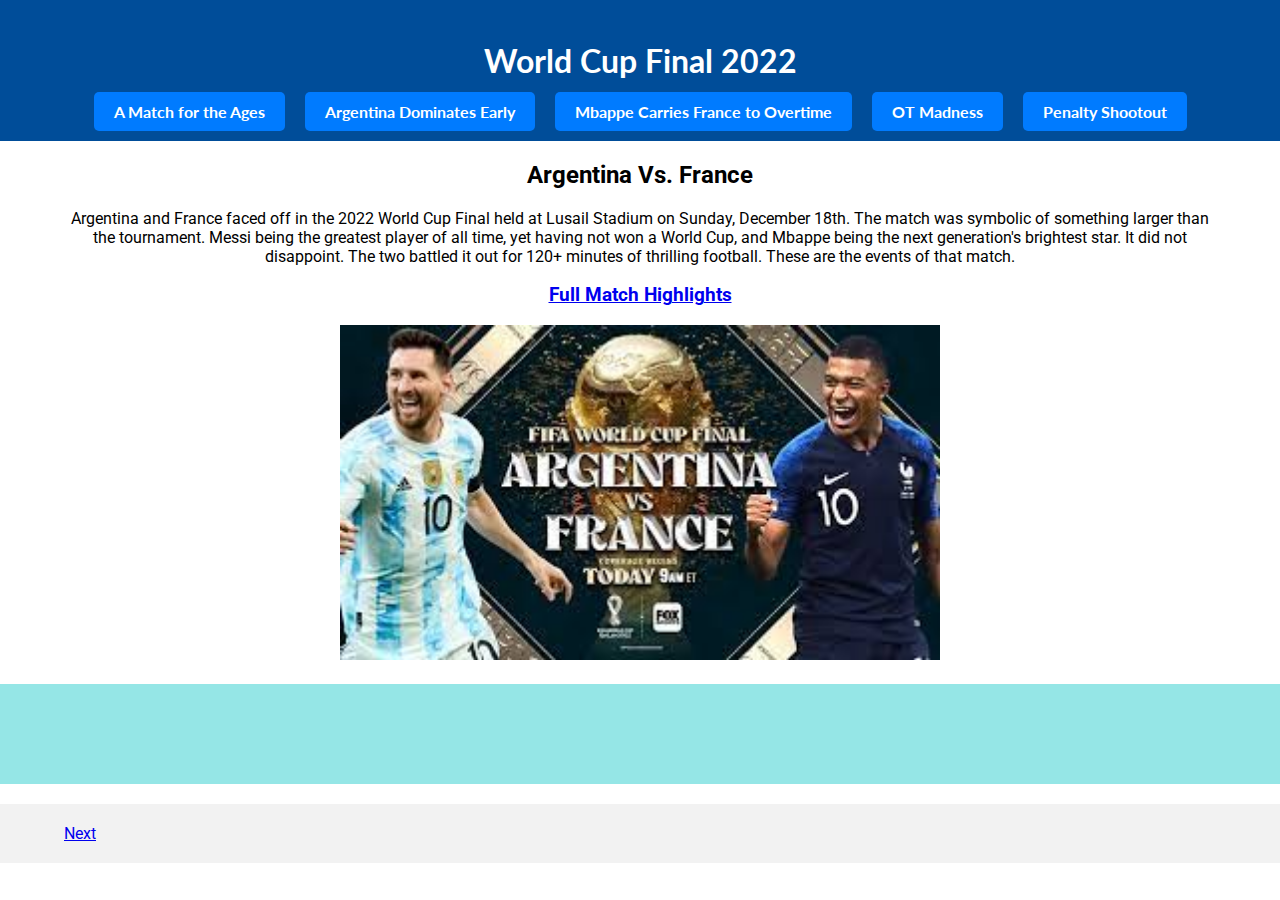
<file: index.html>
<!DOCTYPE html>
<html lang="en">
<head>
    <meta charset="UTF-8">
    <meta name="viewport" content="width=device-width, initial-scale=1.0">
    <title>World Cup Final 2022</title>
    <link rel="stylesheet" href="style.css">
    <!-- Link to Google Fonts -->
    <link href="https://fonts.googleapis.com/css2?family=Roboto:wght@400;700&family=Lato:wght@400;700&display=swap" rel="stylesheet">
</head>
<body>
    <header>
        <h1>World Cup Final 2022</h1>
        <nav>
            <ul>
                <li><a href="index.html">A Match for the Ages</a></li>
                <li><a href="arg-dominates.html">Argentina Dominates Early</a></li>
                <li><a href="mbappe-carries.html">Mbappe Carries France to Overtime</a></li>
                <li><a href="ot-madness.html">OT Madness</a></li>
                <li><a href="penalty-shootout.html">Penalty Shootout</a></li>
            </ul>
        </nav>
    </header>
    
    <main id="main-content">
        <section class="content">
            <h2 class="special-text">Argentina Vs. France</h2>
            <p>Argentina and France faced off in the 2022 World Cup Final held at Lusail Stadium on Sunday, December 18th. 
                The match was symbolic of something larger than the tournament. Messi being the greatest player of all time,
                yet having not won a World Cup, and Mbappe being the next generation's brightest star. It did not disappoint.
                The two battled it out for 120+ minutes of thrilling football. These are the events of that match.
            </p>
            <h3><a href= "https://www.youtube.com/watch?v=zhEWqfP6V_w" target="_blank">Full Match Highlights</a></h3>
            <img src="game_poster.jpeg" alt="Match Promo" style="width:100%;max-width:600px;height:auto;">
        </section>
        <!-- Example of a box to demonstrate geometry control -->
        <div class="box"></div>
    </main>

    <footer>
        <div class="footer-links">
            <a href="arg-dominates.html" class="next-button">Next</a>
        </div>
    </footer>
</body>
</html>
</file>
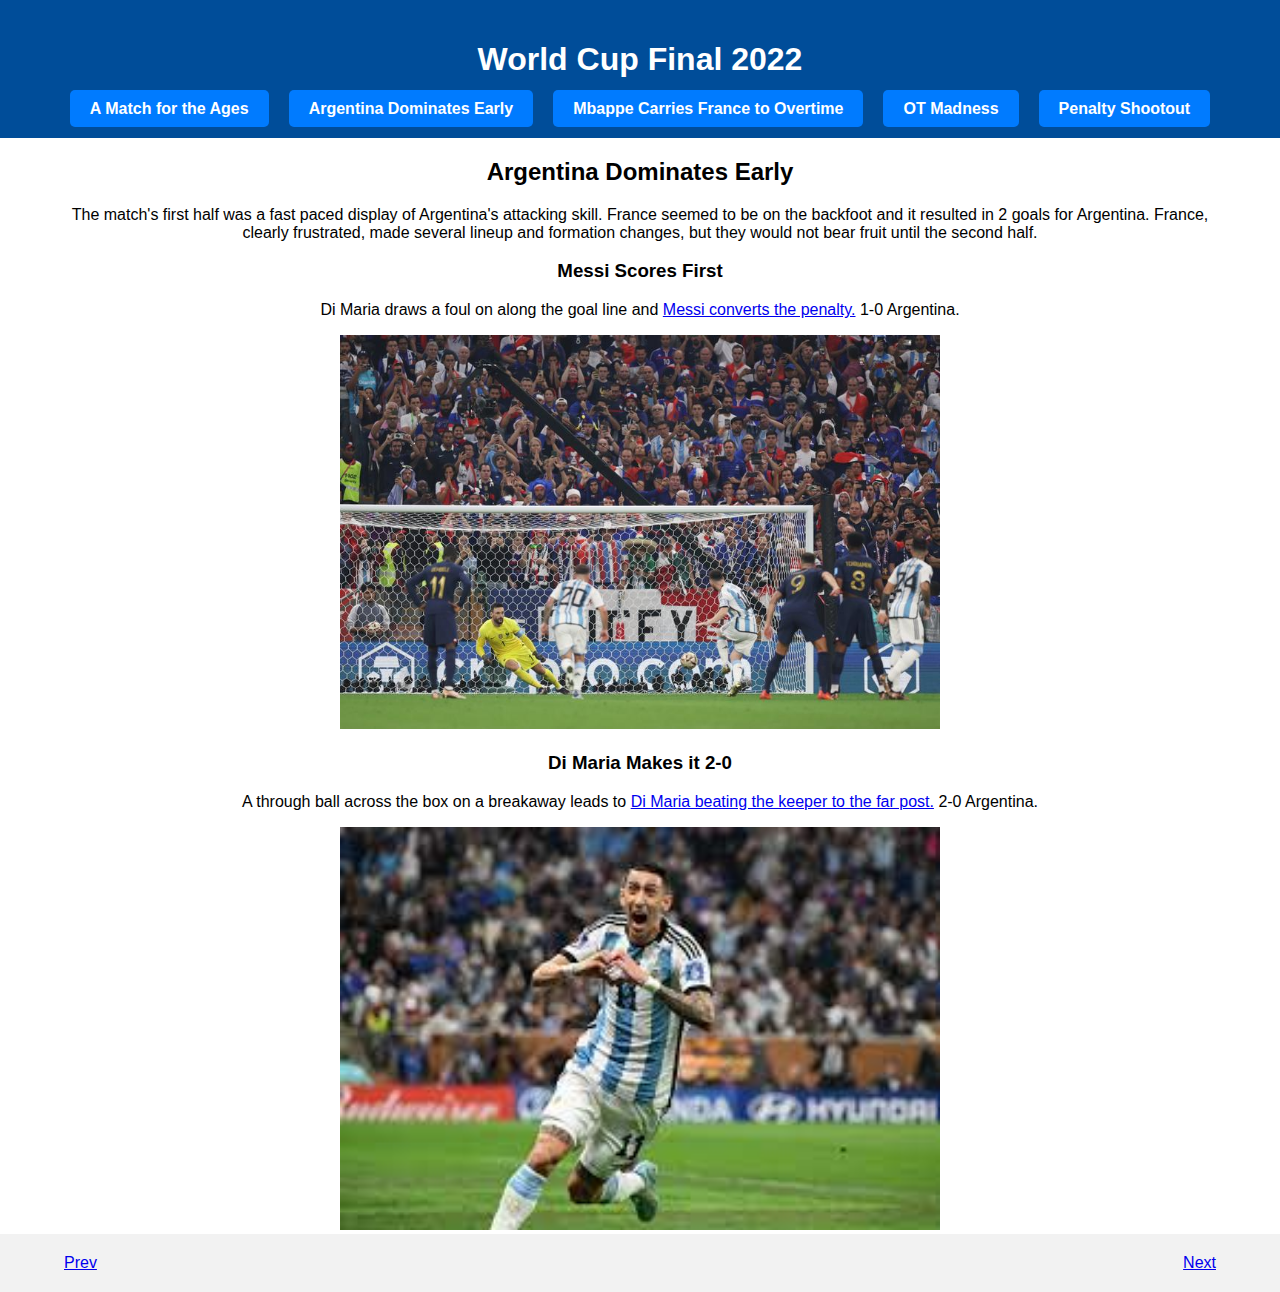
<file: arg-dominates.html>
<!DOCTYPE html>
<html lang="en">
<head>
    <meta charset="UTF-8">
    <meta name="viewport" content="width=device-width, initial-scale=1.0">
    <title>World Cup Final 2022</title>
    <link rel="stylesheet" href="style.css">
</head>
<body>
    <header>
        <h1>World Cup Final 2022</h1>
        <nav>
            <ul>
                <li><a href="index.html">A Match for the Ages</a></li>
                <li><a href="arg-dominates.html">Argentina Dominates Early</a></li>
                <li><a href="mbappe-carries.html">Mbappe Carries France to Overtime</a></li>
                <li><a href="ot-madness.html">OT Madness</a></li>
                <li><a href="penalty-shootout.html">Penalty Shootout</a></li>
            </ul>
        </nav>
    </header>
    <main>
        <section class="content">
            <h2>Argentina Dominates Early</h2>
            <p>The match's first half was a fast paced display of Argentina's attacking skill. France seemed to be on
                the backfoot and it resulted in 2 goals for Argentina. France, clearly frustrated, made several lineup and formation 
                changes, but they would not bear fruit until the second half.
            </p>

            <h3>Messi Scores First</h3>
            <p>Di Maria draws a foul on along the goal line and <a href="https://www.youtube.com/watch?v=1svetCz7vzQ" target="_blank">Messi converts the penalty.</a> 1-0 Argentina.
        </p>
        <img src="Messi_1st_pk.jpeg" alt="Messi Scores First" style="width:100%;max-width:600px;height:auto;">


            <h3>Di Maria Makes it 2-0</h3>
                <p>A through ball across the box on a breakaway leads to <a href="https://www.youtube.com/watch?v=gm3jomzFEpk" target="_blank">Di Maria beating the keeper to the far post.</a> 2-0 Argentina.
                </p>
        <img src="Di_maria_2nd_goal.jpeg" alt="Di Maria Makes it 2-0" style="width:100%;max-width:600px;height:auto;">
        </section>
    </main>

    <footer>
        <div class="footer-links">
            <a href="index.html" class="prev-button">Prev</a> <!-- Update href -->
            <a href="mbappe-carries.html" class="next-button">Next</a> <!-- Update href -->
        </div>
    </footer>
</body>
</html>
</file>
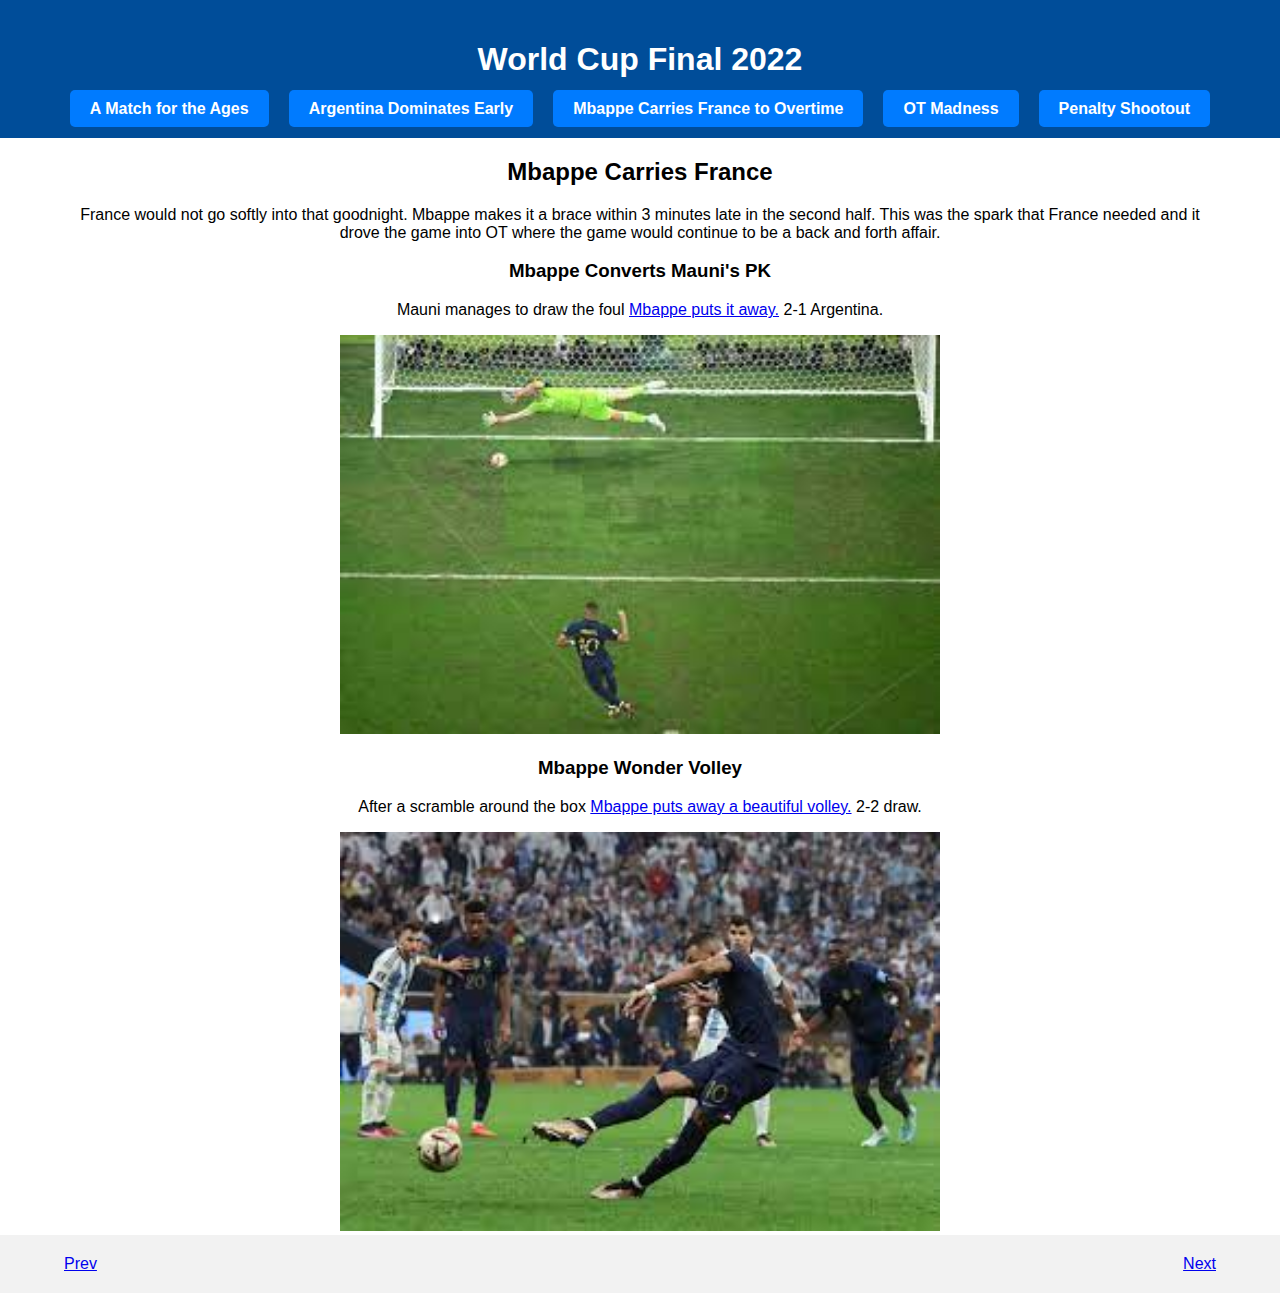
<file: mbappe-carries.html>
<!DOCTYPE html>
<html lang="en">
<head>
    <meta charset="UTF-8">
    <meta name="viewport" content="width=device-width, initial-scale=1.0">
    <title>World Cup Final 2022</title>
    <link rel="stylesheet" href="style.css">
</head>
<body>
    <header>
        <h1>World Cup Final 2022</h1>
        <nav>
            <ul>
                <li><a href="index.html">A Match for the Ages</a></li>
                <li><a href="arg-dominates.html">Argentina Dominates Early</a></li>
                <li><a href="mbappe-carries.html">Mbappe Carries France to Overtime</a></li>
                <li><a href="ot-madness.html">OT Madness</a></li>
                <li><a href="penalty-shootout.html">Penalty Shootout</a></li>
            </ul>
        </nav>
    </header>

    <main>
        <section class="content">
            <h2>Mbappe Carries France</h2>
            <p>France would not go softly into that goodnight. Mbappe makes it a brace within 3 minutes late in the second half.
                This was the spark that France needed and it drove the game into OT where the game would continue to be a back and forth affair. 
            </p>

            <h3>Mbappe Converts Mauni's PK</h3>
            <p>Mauni manages to draw the foul <a href="https://www.youtube.com/watch?v=wYbdJtRTc-8" target="_blank">Mbappe puts it away.</a> 2-1 Argentina.
        </p>
        <img src="Mbappe_pk.jpeg" alt="Mbappe gets one back" style="width:100%;max-width:600px;height:auto;">


            <h3>Mbappe Wonder Volley</h3>
                <p>After a scramble around the box <a href="https://www.youtube.com/watch?v=wYbdJtRTc-8" target="_blank">Mbappe puts away a beautiful volley.</a> 2-2 draw.
                </p>
        <img src="mbappe_volley.jpeg" alt="Mbappe volley brings a draw" style="width:100%;max-width:600px;height:auto;">
        </section>
    </main>
    <footer>
        <div class="footer-links">
            <a href="arg-dominates.html" class="prev-button">Prev</a> <!-- Update href -->
            <a href="ot-madness.html" class="next-button">Next</a> <!-- Update href -->
        </div>
    </footer>
</body>
</html>
</file>
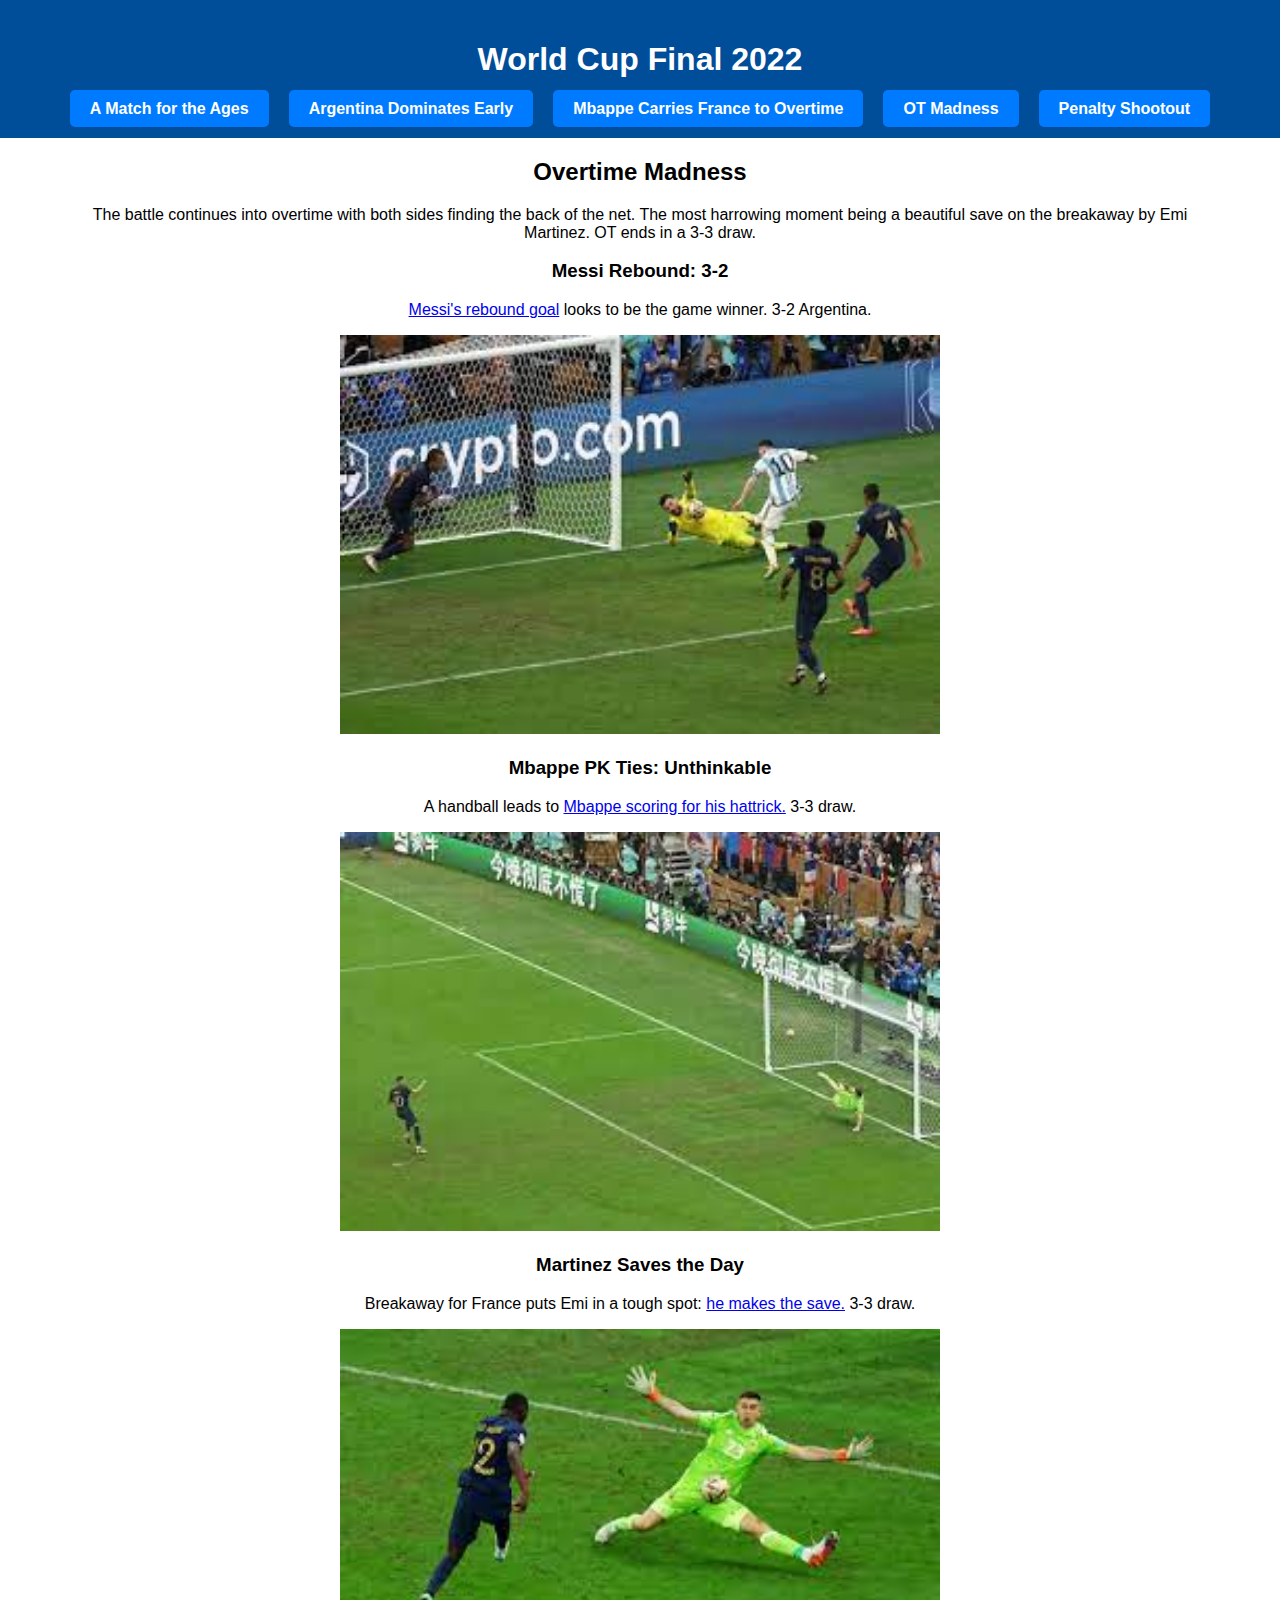
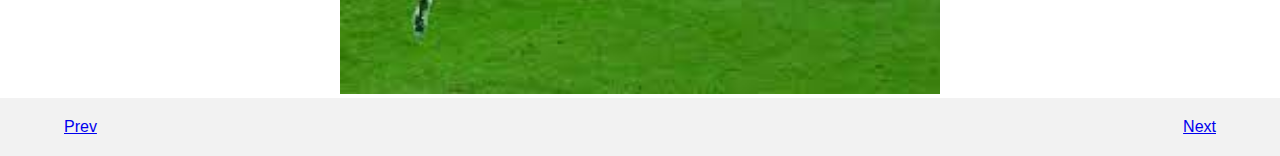
<file: ot-madness.html>
<!DOCTYPE html>
<html lang="en">
<head>
    <meta charset="UTF-8">
    <meta name="viewport" content="width=device-width, initial-scale=1.0">
    <title>World Cup Final 2022</title>
    <link rel="stylesheet" href="style.css">
</head>
<body>
    <header>
        <h1>World Cup Final 2022</h1>
        <nav>
            <ul>
                <li><a href="index.html">A Match for the Ages</a></li>
                <li><a href="arg-dominates.html">Argentina Dominates Early</a></li>
                <li><a href="mbappe-carries.html">Mbappe Carries France to Overtime</a></li>
                <li><a href="ot-madness.html">OT Madness</a></li>
                <li><a href="penalty-shootout.html">Penalty Shootout</a></li>
            </ul>
        </nav>
    </header>
    
    <main>
        <section class="content">
            <h2>Overtime Madness</h2>
            <p>The battle continues into overtime with both sides finding the back of the net. The most harrowing moment
                being a beautiful save on the breakaway by Emi Martinez. OT ends in a 3-3 draw.
            </p>

            <h3>Messi Rebound: 3-2</h3>
            <p><a href="https://www.youtube.com/watch?v=DLet2SgJAt4" target="_blank">Messi's rebound goal</a> looks to be the game winner. 3-2 Argentina.
        </p>
        <img src="Messi_rebound.jpeg" alt="Messi brace" style="width:100%;max-width:600px;height:auto;">


            <h3>Mbappe PK Ties: Unthinkable</h3>
                <p>A handball leads to <a href="https://www.youtube.com/watch?v=Si7w2GwqPYU" target="_blank">Mbappe scoring for his hattrick.</a> 3-3 draw.
                </p>
        <img src="mbappe_hat.jpeg" alt="Mbappe hattrick" style="width:100%;max-width:600px;height:auto;">

        <h3>Martinez Saves the Day</h3>
        <p>Breakaway for France puts Emi in a tough spot: <a href="https://www.youtube.com/watch?v=-h90esHt9ac" target="_blank">he makes the save.</a> 3-3 draw.
        </p>
        <img src="emi_save.jpeg" alt="Game saving block" style="width:100%;max-width:600px;height:auto;">

        </section>
    </main>

    <footer>
        <div class="footer-links">
            <a href="mbappe-carries.html" class="prev-button">Prev</a> <!-- Update href -->
            <a href="penalty-shootout.html" class="next-button">Next</a> <!-- Update href -->
        </div>
    </footer>
</body>
</html>
</file>
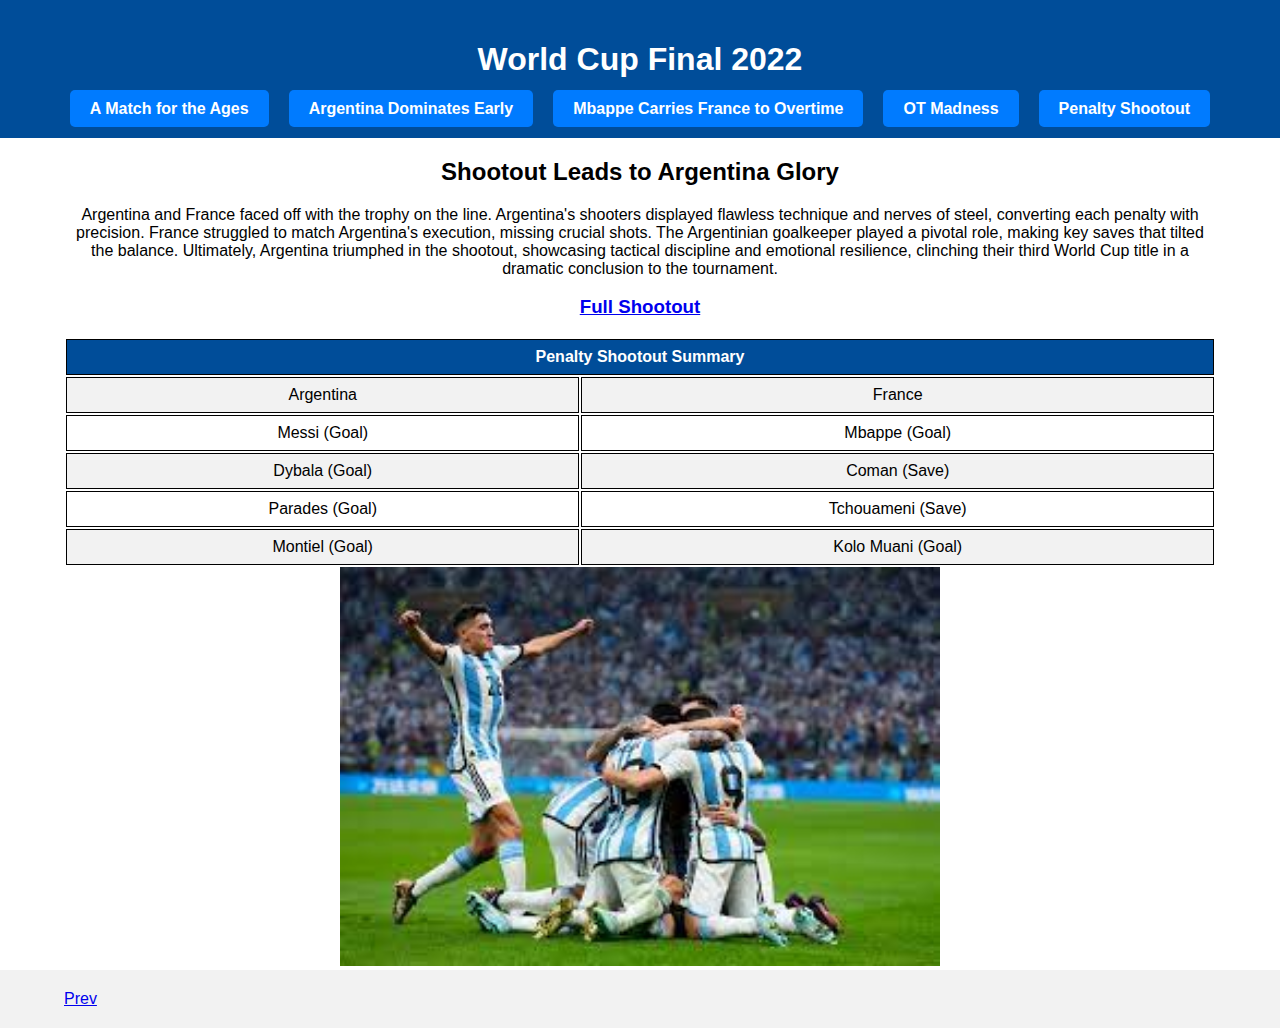
<file: penalty-shootout.html>
<!DOCTYPE html>
<html lang="en">
<head>
    <meta charset="UTF-8">
    <meta name="viewport" content="width=device-width, initial-scale=1.0">
    <title>World Cup Final 2022</title>
    <link rel="stylesheet" href="style.css">
</head>
<body>
    <header>
        <h1>World Cup Final 2022</h1>
        <nav>
            <ul>
                <li><a href="index.html">A Match for the Ages</a></li>
                <li><a href="arg-dominates.html">Argentina Dominates Early</a></li>
                <li><a href="mbappe-carries.html">Mbappe Carries France to Overtime</a></li>
                <li><a href="ot-madness.html">OT Madness</a></li>
                <li><a href="penalty-shootout.html">Penalty Shootout</a></li>
            </ul>
        </nav>
    </header>
    <main>
        <section class="content">
            <h2>Shootout Leads to Argentina Glory</h2>
            <p>Argentina and France faced off with the trophy on the line. Argentina's shooters displayed flawless technique 
                and nerves of steel, converting each penalty with precision. France struggled to match Argentina's
                 execution, missing crucial shots. The Argentinian goalkeeper played a pivotal role, making key saves 
                 that tilted the balance. Ultimately, Argentina triumphed in the shootout, showcasing tactical 
                 discipline and emotional resilience, clinching their third World Cup title in a dramatic conclusion to the tournament.
            </p>

            <h3><a href="https://www.youtube.com/watch?v=jxP73Zqvq0I" target="_blank">Full Shootout</a></h3>
        
        <div>
        <table class = content>
            <tr>
                <th colspan="2">Penalty Shootout Summary</th>
            </tr>
            <tr>
                <td>Argentina</td>
                <td>France</td>
            </tr>
            <tr>
                <td>Messi (Goal)</td>
                <td>Mbappe (Goal)</td>
            </tr>
            <tr>
                <td>Dybala (Goal)</td>
                <td>Coman (Save)</td>
            </tr>
            <tr>
                <td>Parades (Goal)</td>
                <td>Tchouameni (Save)</td>
            </tr>
            <tr>
                <td>Montiel (Goal)</td>
                <td>Kolo Muani (Goal)</td>
            </tr>
        </table>
        <img src="pk_victory.jpeg" alt="Pks" style="width:100%;max-width:600px;height:auto;">
    </div>

        </section>
    </main>

    <footer>
        <div class="footer-links">
            <a href="ot-madness.html" class="prev-button">Prev</a> 
        </div>
    </footer>
</body>
</html>
</file>
<file: style.css>
body, html {
    margin: 0;
    padding: 0;
    width: 100%;
    display: flex;
    flex-direction: column;
    align-items: center;
    font-family: 'Roboto', sans-serif; /* Default font */
}

/* Header styles */
header {
    background-color: #004d99; /* Deep blue */
    color: white;
    padding: 20px;
    width: 100%;
    text-align: center;
    font-family: 'Lato', sans-serif; /* Secondary font for header */
}

/* Navigation styles */
nav ul {
    list-style-type: none; /* Removes default list styling */
    padding: 0;
    margin: 0;
    display: flex; /* Displays list items in a row */
    justify-content: center; /* Centers the list items */
    gap: 20px; /* Adds space between list items */
}

nav ul li a {
    color: white;
    text-decoration: none;
    padding: 10px 20px;
    background-color: #007bff; /* Blue */
    border-radius: 5px;
    font-weight: 700; /* Makes nav links bold */

}

nav a:hover {
    background-color: #0056b3; /* Darker blue */
}

.box {
    width: 1500px;
    height: 100px;
    background-color: #95e6e6; /* Red box */
    margin: 20px;
}

/* Main content styles */
main {
    width: 90%; /* Adjusts based on preference */
    max-width: 1200px; /* Prevents content from stretching too wide */
    display: flex;
    flex-direction: column;
    align-items: center;
}

.content {
    width: 100%;
    text-align: center; /* Centers text within the content section */
}

.content img {
    max-width: 600px;
    width: 100%;
    height: auto;
    margin: 0 auto; /* Centers the image within its container */
}

/* Footer styles */
footer {
    background-color: #f2f2f2; /* Light grey */
    padding: 20px;
    display: flex;
    justify-content: center; /* Aligns items to the center */
    width: 100%; /* Ensures footer spans full width */
}
.footer-links a:hover {
    background-color: #cccccc; /* Light grey for hover */
    color: #333333; /* Darker text color on hover */
}
.footer-links {
    display: flex;
    justify-content: space-between; /* Correctly spreads elements */
    width: 90%; /* Ensures the container spans the full width of the footer */
}

/* Table styles */
.table {
    width: 75%; /* Table width adjustment */
    border-collapse: collapse; /* Removes space between borders */
    margin: 20px auto; /* Centers the table horizontally and adds space above */
}

th, td {
    border: 1px solid #000; /* Adds border to each cell */
    text-align: center; /* Centers content horizontally */
    padding: 8px; /* Adds padding inside each cell */
}

th {
    background-color: #004d99; /* Deep blue, matching the header */
    color: white; /* White text for contrast */
}

tr:nth-child(even) {
    background-color: #f2f2f2; /* Light grey for even rows */
}

tr:nth-child(odd) {
    background-color: #ffffff; /* White for odd rows */
}
</file>
